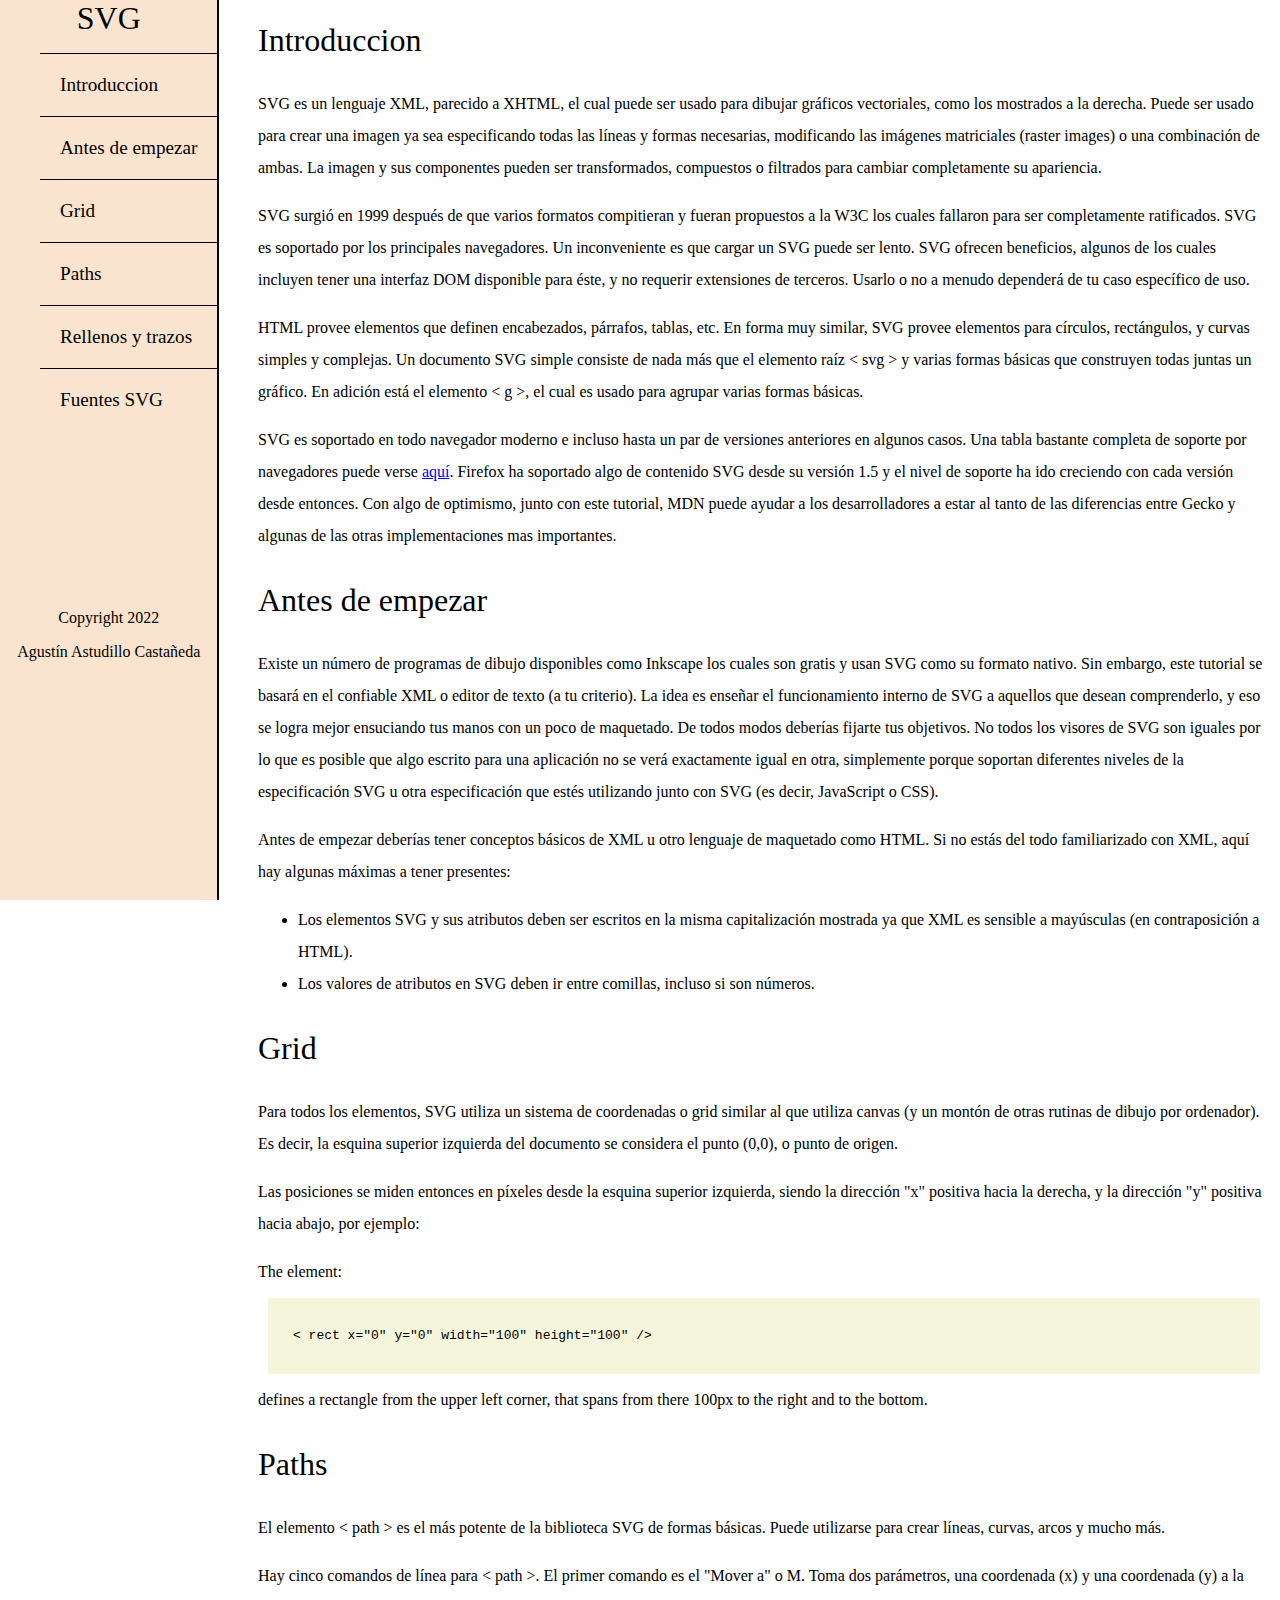
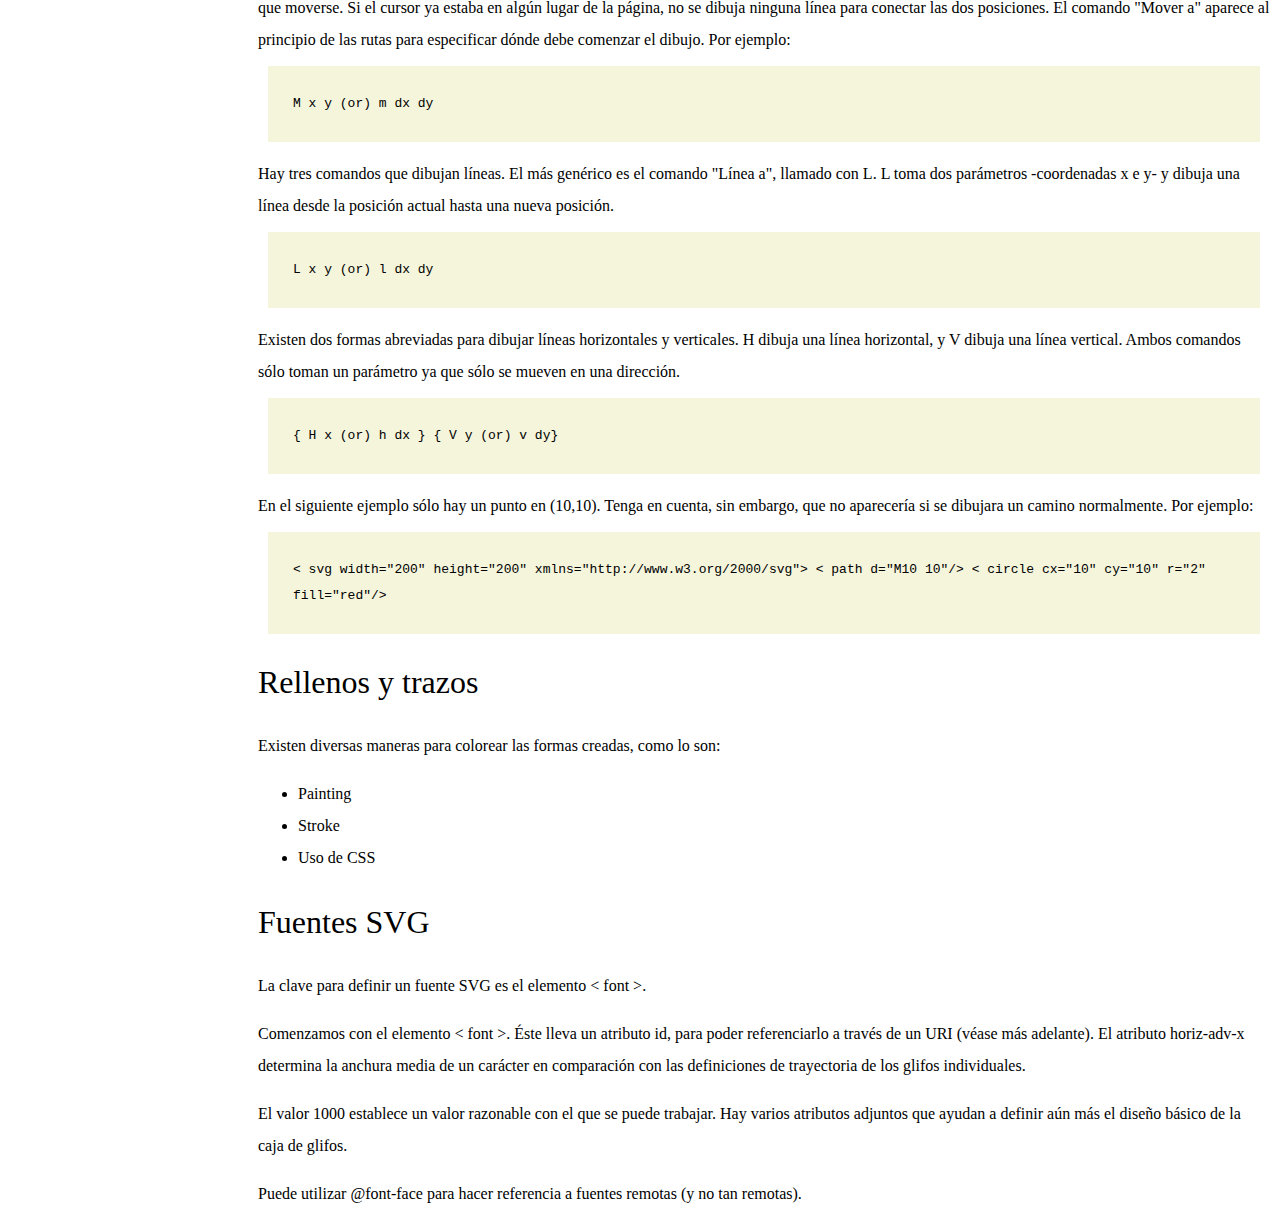
<file: Legacy Responsive Web Design/proyectos/proyecto_TechnicalDocumentationPage/index.html>
<!DOCTYPE html>
<html lang="en">
<head>
    <meta charset="UTF-8">
    <meta http-equiv="X-UA-Compatible" content="IE=edge">
    <meta name="viewport" content="width=device-width, initial-scale=1.0">
    <title>Documentacion</title>
    <link rel="stylesheet" href="styles.css">
</head>
<body>

    <nav id="navbar">
        <header>
            SVG
        </header>
        <ul>
            <li>
                <a class="nav-link" href="#Introduccion">
                    Introduccion
                </a>
            </li>

            <li>
                <a class="nav-link" href="#Antes_de_empezar">
                    Antes de empezar
                </a>
            </li>

            <li>
                <a class="nav-link" href="#Grid">
                    Grid
                </a>
            </li>

            <li>
                <a class="nav-link" href="#Paths">
                    Paths
                </a>
            </li>

            <li>
                <a class="nav-link" href="#Rellenos_y_trazos">
                    Rellenos y trazos
                </a>
            </li>

            <li>
                <a class="nav-link" href="#Fuentes_SVG">
                    Fuentes SVG
                </a>
            </li>

        </ul>
        <footer>
            <p>Copyright 2022</p>
        <p>Agustín Astudillo Castañeda</p>

        </footer>
        
    </nav>
    
    <main id="main-doc">

        

        <section class="main-section" id="Introduccion"> 

            <header>
                Introduccion
            </header>
            <p>
                SVG es un lenguaje XML, parecido a XHTML, el cual puede ser usado para dibujar gráficos vectoriales, como los mostrados a la derecha. Puede ser usado para crear una imagen ya sea especificando todas las líneas y formas necesarias, modificando las imágenes matriciales (raster images) o una combinación de ambas. La imagen y sus componentes pueden ser transformados, compuestos o filtrados para cambiar completamente su apariencia.
            </p>
            <p>
                SVG surgió en 1999 después de que varios formatos compitieran y fueran propuestos a la W3C los cuales fallaron para ser completamente ratificados. SVG es soportado por los principales navegadores. Un inconveniente es que cargar un SVG puede ser lento. SVG ofrecen beneficios, algunos de los cuales incluyen tener una interfaz DOM disponible para éste, y no requerir extensiones de terceros. Usarlo o no a menudo dependerá de tu caso específico de uso.
            </p>
            <p>
                HTML provee elementos que definen encabezados, párrafos, tablas, etc. En forma muy similar, SVG provee elementos para círculos, rectángulos, y curvas simples y complejas. Un documento SVG simple consiste de nada más que el elemento raíz < svg > y varias formas básicas que construyen todas juntas un gráfico. En adición está el elemento < g >, el cual es usado para agrupar varias formas básicas.
            </p>
            <p>
                SVG es soportado en todo navegador moderno e incluso hasta un par de versiones anteriores en algunos casos. Una tabla bastante completa de soporte por navegadores puede verse <a href="https://caniuse.com/svg">aquí</a>. Firefox ha soportado algo de contenido SVG desde su versión 1.5 y el nivel de soporte ha ido creciendo con cada versión desde entonces. Con algo de optimismo, junto con este tutorial, MDN puede ayudar a los desarrolladores a estar al tanto de las diferencias entre Gecko y algunas de las otras implementaciones mas importantes.
            </p>

        </section>

        <section class="main-section" id="Antes_de_empezar">

            <header>
                Antes de empezar
            </header>
            <p>
                Existe un número de programas de dibujo disponibles como Inkscape los cuales son gratis y usan SVG como su formato nativo. Sin embargo, este tutorial se basará en el confiable XML o editor de texto (a tu criterio). La idea es enseñar el funcionamiento interno de SVG a aquellos que desean comprenderlo, y eso se logra mejor ensuciando tus manos con un poco de maquetado. De todos modos deberías fijarte tus objetivos. No todos los visores de SVG son iguales por lo que es posible que algo escrito para una aplicación no se verá exactamente igual en otra, simplemente porque soportan diferentes niveles de la especificación SVG u otra especificación que estés utilizando junto con SVG (es decir, JavaScript o CSS).
            </p>
           <p>
            Antes de empezar deberías tener conceptos básicos de XML u otro lenguaje de maquetado como HTML. Si no estás del todo familiarizado con XML, aquí hay algunas máximas a tener presentes:
           </p>
           <ul>
            <li>
                Los elementos SVG y sus atributos deben ser escritos en la misma capitalización mostrada ya que XML es sensible a mayúsculas (en contraposición a HTML).
            </li>
            <li>
                Los valores de atributos en SVG deben ir entre comillas, incluso si son números.
            </li>
           </ul>

        </section>

        <section class="main-section" id="Grid">
            
            <header>
                Grid
            </header>
            <p>
                Para todos los elementos, SVG utiliza un sistema de coordenadas o grid similar al que utiliza canvas (y un montón de otras rutinas de dibujo por ordenador). Es decir, la esquina superior izquierda del documento se considera el punto (0,0), o punto de origen.
            </p>
            <p> Las posiciones se miden entonces en píxeles desde la esquina superior izquierda, siendo la dirección "x" positiva hacia la derecha, y la dirección "y" positiva hacia abajo, por ejemplo:</p>
            <p>
                The element:
                <code>
                    < rect x="0" y="0" width="100" height="100" />
                </code>
                defines a rectangle from the upper left corner, that spans from there 100px to the right and to the bottom.
            </p>
            
            
        </section>

        <section class="main-section" id="Paths">

            <header>
                Paths
            </header>
            <p>
                El elemento < path > es el más potente de la biblioteca SVG de formas básicas. Puede utilizarse para crear líneas, curvas, arcos y mucho más.
            </p>
            <p>
                Hay cinco comandos de línea para < path >. El primer comando es el "Mover a" o M. Toma dos parámetros, una coordenada (x) y una coordenada (y) a la que moverse. Si el cursor ya estaba en algún lugar de la página, no se dibuja ninguna línea para conectar las dos posiciones. El comando "Mover a" aparece al principio de las rutas para especificar dónde debe comenzar el dibujo. Por ejemplo:
                <code>
                    M x y
                    (or)
                    m dx dy
                </code>
            </p>
            <p>
                Hay tres comandos que dibujan líneas. El más genérico es el comando "Línea a", llamado con L. L toma dos parámetros -coordenadas x e y- y dibuja una línea desde la posición actual hasta una nueva posición.
                <code>
                    L x y
                    (or)
                    l dx dy
                </code>
            </p>
            <p>
                Existen dos formas abreviadas para dibujar líneas horizontales y verticales. H dibuja una línea horizontal, y V dibuja una línea vertical. Ambos comandos sólo toman un parámetro ya que sólo se mueven en una dirección.
                <code>
                   { H x
                    (or)
                    h dx }
                   
                   { V y
                    (or)
                    v dy}
                </code>
            </p>
            <p>
                En el siguiente ejemplo sólo hay un punto en (10,10). Tenga en cuenta, sin embargo, que no aparecería si se dibujara un camino normalmente. Por ejemplo:

                <code>
                    < svg width="200" height="200" xmlns="http://www.w3.org/2000/svg">

                        < path d="M10 10"/>
                      
                        <!-- Points -->
                        < circle cx="10" cy="10" r="2" fill="red"/>
                      
                      </ svg>
                      
                </code>
            </p>
        </section>

        <section class="main-section" id="Rellenos_y_trazos">
            <header>
                Rellenos y trazos
            </header>
            <p>
                Existen diversas maneras para colorear las formas creadas, como lo son:
            </p>
            <ul>
                <li>
                    Painting
                </li>
                <li>
                    Stroke
                </li>
                <li>
                    Uso de CSS
                </li>
            </ul>
        </section>

        <section class="main-section" id="Fuentes_SVG">
            <header>
                Fuentes SVG
            </header>
            <p>
                La clave para definir un fuente SVG es el elemento < font >.
            </p>
            <p>
                Comenzamos con el elemento < font >. Éste lleva un atributo id, para poder referenciarlo a través de un URI (véase más adelante). El atributo horiz-adv-x determina la anchura media de un carácter en comparación con las definiciones de trayectoria de los glifos individuales.
            </p>
            <p>
                El valor 1000 establece un valor razonable con el que se puede trabajar. Hay varios atributos adjuntos que ayudan a definir aún más el diseño básico de la caja de glifos.
            </p>
            <p>
                Puede utilizar @font-face para hacer referencia a fuentes remotas (y no tan remotas).
             
            </p>
        </section>

    </main>

    
  
    
</body>
</html>
</file>
<file: Legacy Responsive Web Design/proyectos/proyecto_TechnicalDocumentationPage/styles.css>
#main-doc{
    position: absolute;
    margin-left: 250px;
    margin-right: 10px;
    line-height: 2;
    
 
}


#navbar li{
    border-top:  1px solid black;
    padding: 20px;
    list-style: none;
    
}

#navbar li:hover{
    background-color: rgb(223, 219, 219);
    border-radius: 7%;

}

#navbar{
    position: fixed;
    border-right: 2px solid black;
    left: 0px;
    top: 0px;
    height: 100%;
   background-color: rgb(251, 228, 207);
}

#navbar footer{
    text-align: center;
    height: 10%;
}

#main-doc .main-section header{
    font-size: xx-large;
}

#navbar a{
    cursor: pointer;
    text-decoration: none;
    display: block;
    color: black;
    font-size: larger;
    display: block;
    

}

#navbar ul{
    overflow-x: hidden;
    overflow-y: auto;
    height: 60%;
    
}

code{
    background-color: beige;
    padding: 25px;
    margin: 10px;
    position: relative;
    display: block;
    
}

code:hover{
    box-shadow: 2px 2px #888888;
}

#navbar header{
    font-size: xx-large;
    text-align: center;
    
}

@media only screen and (max-width: 600px) {
    #navbar ul {
        height: 100px;
      }
}
</file>
